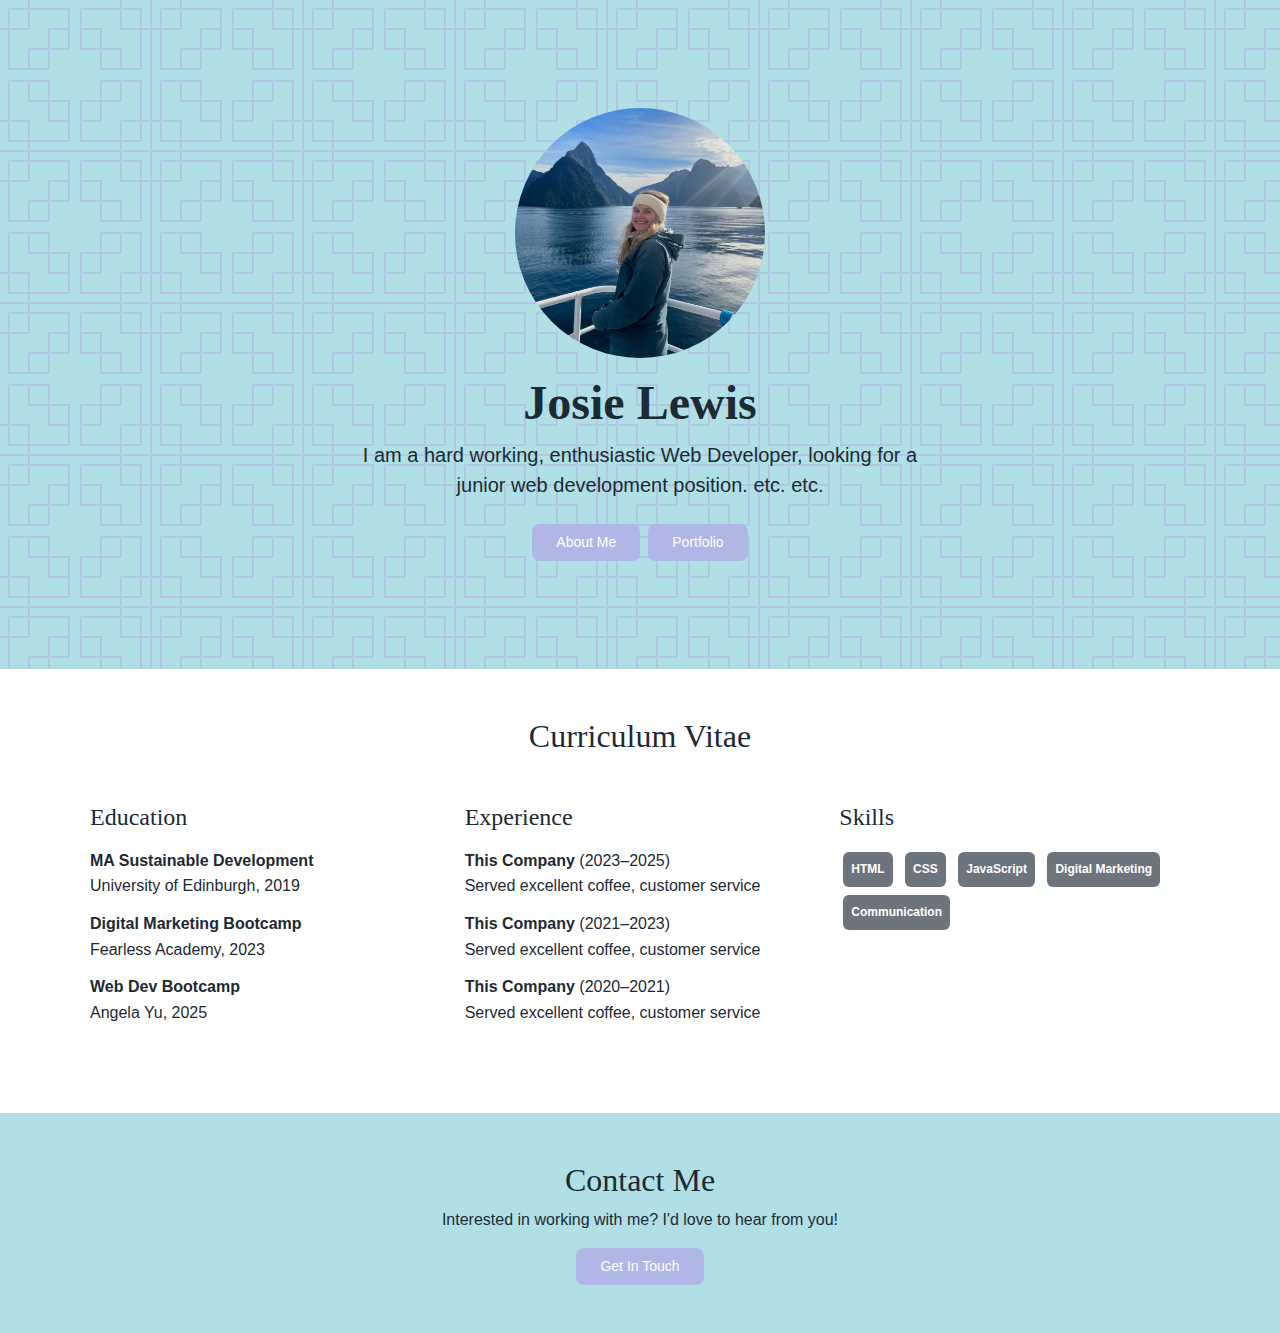
<file: index.html>
<!DOCTYPE html>
<html lang="en">

<head>
  <meta charset="UTF-8">
  <meta name="viewport" content="width=device-width, initial-scale=1.0">
  <title>Josie Lewis</title>
  <link href="https://cdn.jsdelivr.net/npm/bootstrap@5.3.3/dist/css/bootstrap.min.css" rel="stylesheet" integrity="sha384-QWTKZyjpPEjISv5WaRU9OFeRpok6YctnYmDr5pNlyT2bRjXh0JMhjY6hW+ALEwIH" crossorigin="anonymous">
  <link rel="stylesheet" href="styles.css"/>
</head> 

<body>
   <section id="hero">
     <div class="px-4 py-5 my-0 text-center">
        <img class="bio-photo" src="./assets/images/josie-in-milford.JPG" alt="me-in-nature" height="250" width="250">
        <h1 class="display-5 fw-bold pt-3">Josie Lewis</h1>
        <div class="col-lg-6 mx-auto">
          <p class="lead mb-4">I am a hard working, enthusiastic Web Developer, looking for a junior web development position. etc. etc.</p>
          <div class="d-grid gap-2 d-sm-flex justify-content-sm-center">
           <a href="./about-me.html"><button type="button" class="btn my-custom-btn btn-sm px-4 gap-3">About Me</button></a>
           <a href="./portfolio.html"><button type="button" class="btn my-custom-btn btn-sm px-4">Portfolio</button></a>
          </div>
        </div>
      </div>
   </section>    

   <section id="cv" class="container py-5">
    <h2 class="text-center mb-5">Curriculum Vitae</h2>
    <div class="row">
      <!-- Education -->
      <div class="col-md-4 mb-4">
        <h3>Education</h3>
        <ul class="list-unstyled">
          <li><strong>MA Sustainable Development</strong><br>University of Edinburgh, 2019</li>
          <li><strong>Digital Marketing Bootcamp</strong><br>Fearless Academy, 2023</li>
          <li><strong>Web Dev Bootcamp</strong><br>Angela Yu, 2025</li>
        </ul>
      </div>
  
      <!-- Experience -->
      <div class="col-md-4 mb-4">
        <h3>Experience</h3>
        <ul class="list-unstyled">
          <li><strong>This Company</strong> (2023–2025)<br>Served excellent coffee, customer service</li>
          <li><strong>This Company</strong> (2021–2023)<br>Served excellent coffee, customer service</li>
          <li><strong>This Company</strong> (2020–2021)<br>Served excellent coffee, customer service</li>
        </ul>
      </div>
  
      <!-- Skills -->
      <div class="col-md-4 mb-4">
        <h3>Skills</h3>
        <ul class="list-inline">
          <li class="list-inline-item badge bg-secondary p-2 m-1">HTML</li>
          <li class="list-inline-item badge bg-secondary p-2 m-1">CSS</li>
          <li class="list-inline-item badge bg-secondary p-2 m-1">JavaScript</li>
          <li class="list-inline-item badge bg-secondary p-2 m-1">Digital Marketing</li>
          <li class="list-inline-item badge bg-secondary p-2 m-1">Communication</li>
        </ul>
      </div>
    </div>
  </section>

  <section id="contact-me">
    <div class="container px-4 py-5 my-0 text-center">
        <div class="row">
            <div class="col-md-12">
                <h2>Contact Me</h2>
            </div>
            <div class="col-md-12">
                <p>Interested in working with me? I'd love to hear from you!</p>
            </div>
            <div class="col-md-12">
                <button type="button" class="btn my-custom-btn btn-sm px-4 gap-3">Get In Touch</button>

            </div>



    </div>
  </section>    


  <section>






  </section>





</body>

</html>
</file>
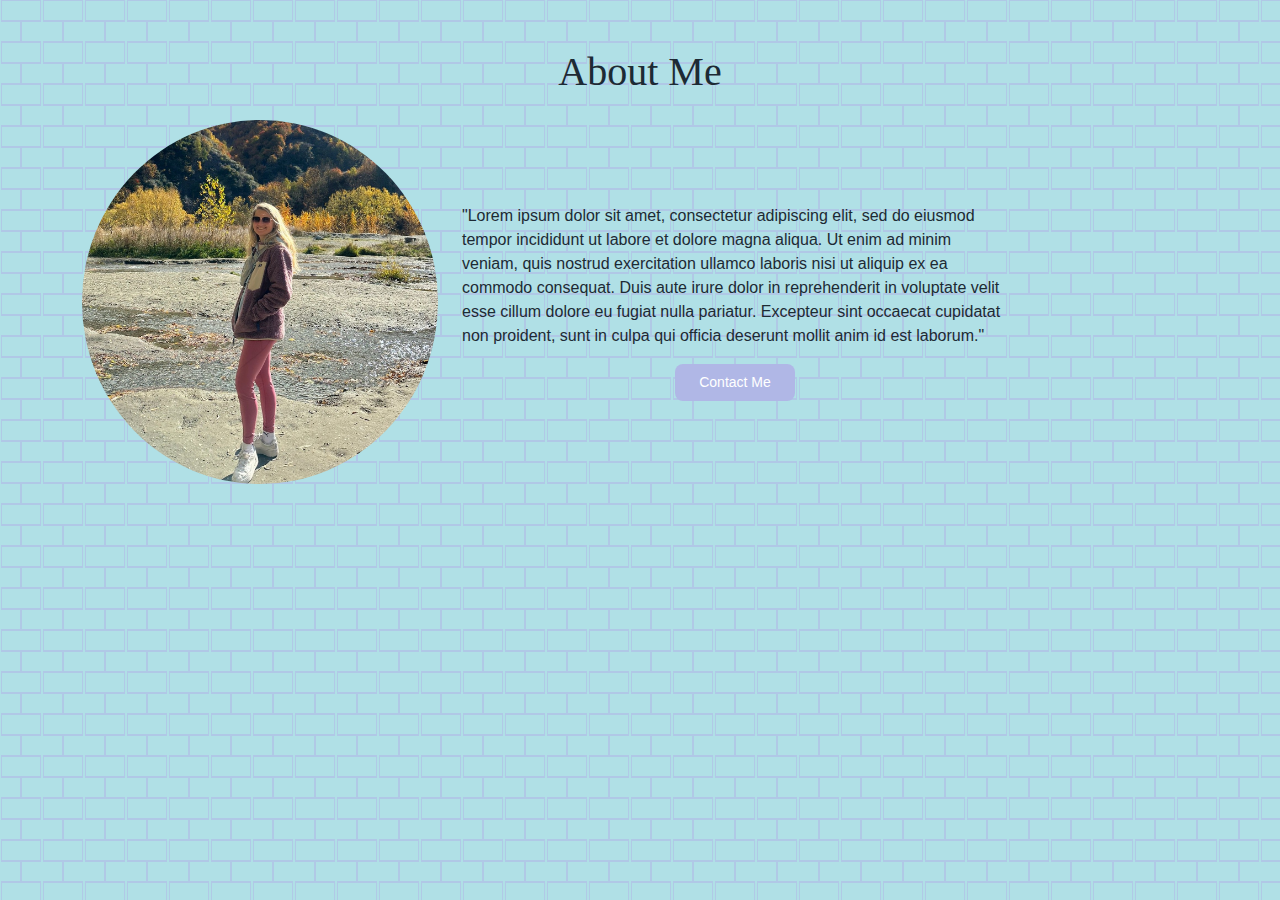
<file: about-me.html>
<!DOCTYPE html>
<html lang="en">
<head>
  <meta charset="UTF-8">
  <meta name="viewport" content="width=device-width, initial-scale=1.0">
  <title>Josie Lewis</title>
  <link href="https://cdn.jsdelivr.net/npm/bootstrap@5.3.3/dist/css/bootstrap.min.css" rel="stylesheet" integrity="sha384-QWTKZyjpPEjISv5WaRU9OFeRpok6YctnYmDr5pNlyT2bRjXh0JMhjY6hW+ALEwIH" crossorigin="anonymous">
  <link rel="stylesheet" href="styles.css"/>
</head> 


  <section id="about-me">
    <div class="container py-5">
      <h1 class="text-center mb-4">About Me</h1>
      <div class="row align-items-center">
    
        <div class="col-md-4 text-center mb-4 mb-md-0">
          <img src="./assets/images/josie-in-nz-square.jpeg" alt="Josie in nature" class="img-fluid rounded-circle me-md-4" height="300">
        </div>
        <div class="col-md-6">
          <p> "Lorem ipsum dolor sit amet, consectetur adipiscing elit, sed do eiusmod tempor incididunt ut labore et dolore magna aliqua. Ut enim ad minim veniam, quis nostrud exercitation ullamco laboris nisi ut aliquip ex ea commodo consequat. Duis aute irure dolor in reprehenderit in voluptate velit esse cillum dolore eu fugiat nulla pariatur. Excepteur sint occaecat cupidatat non proident, sunt in culpa qui officia deserunt mollit anim id est laborum." </p>
          <div class="text-center mt-3">
            <button type="button" class="btn my-custom-btn btn-sm px-4">
              Contact Me
            </button>
          </div>
        </div>
        
  
      </div>
    </div>
  </section>
</file>
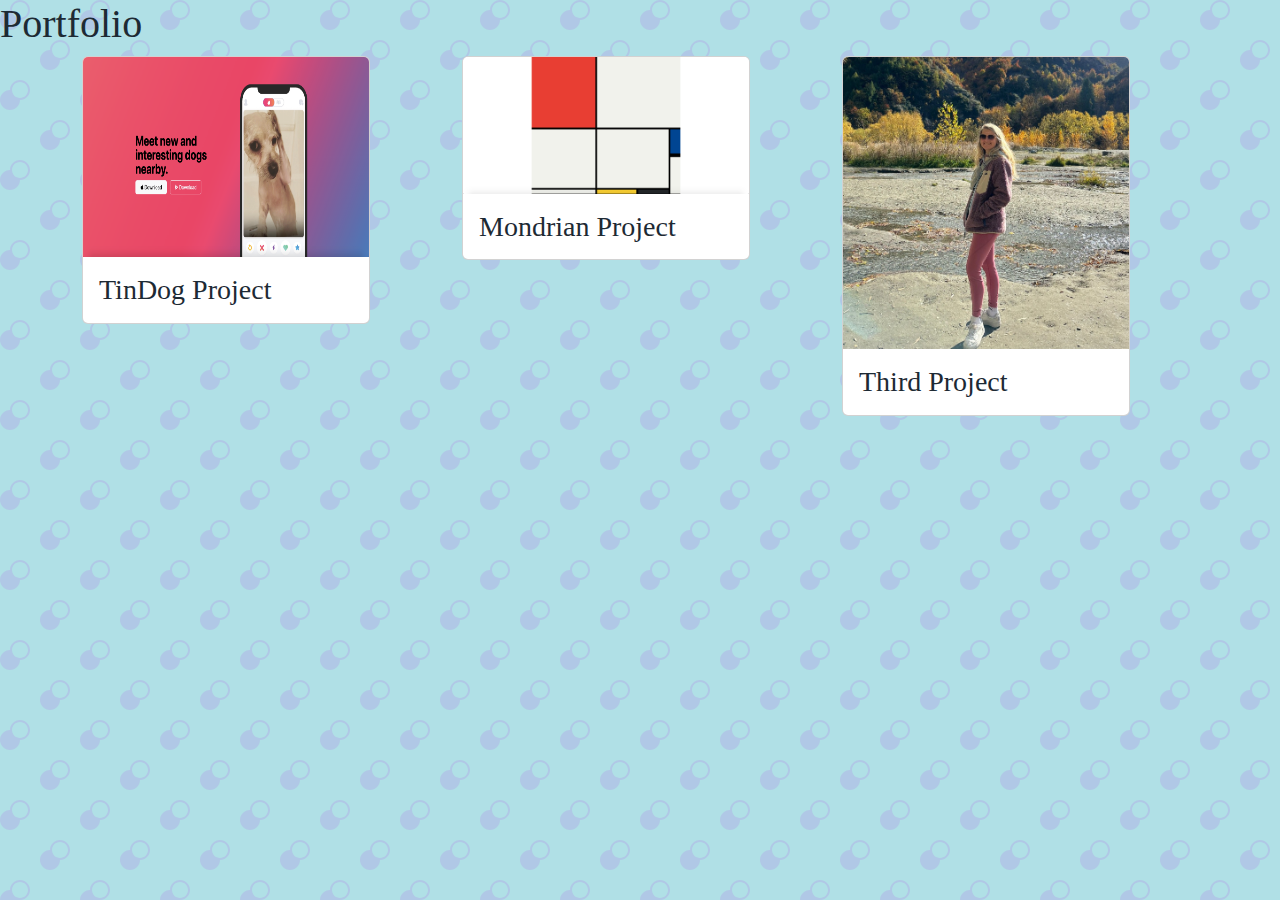
<file: portfolio.html>
<!DOCTYPE html>
<html lang="en">
<head>
  <meta charset="UTF-8" />
  <meta name="viewport" content="width=device-width, initial-scale=1.0" />
  <title>Portfolio | Josie Lewis</title>
  <link href="https://cdn.jsdelivr.net/npm/bootstrap@5.3.3/dist/css/bootstrap.min.css" rel="stylesheet" />
  <link rel="stylesheet" href="styles.css">
</head>

<section id="portfolio">
    
<h1>Portfolio</h1>
<div class="container">
 <div class="row">
    <div id="tindog" class="col-md-4">
      <div class="card" style="width: 18rem;">
        <img src="./assets/images/tindog.png" class="card-img-top" alt="tindog-project" height="200">
         <div class="card-body">
           <h3 class="card-text">TinDog Project</h3>
        </div>
      </div>
     </div> 

     <div id="mondrian" class="col-md-4">
        <div class="card" style="width: 18rem;">
          <img src="./assets/images/mondrian.png" class="card-img-top" alt="mondrian-project">
           <div class="card-body">
             <h3 class="card-text">Mondrian Project</h3>
          </div>
        </div>
     </div> 

     <div id="other" class="col-md-4">
        <div class="card" style="width: 18rem;">
          <img src="./assets/images/josie-in-nz-square.jpeg" class="card-img-top" alt="...">
           <div class="card-body">
             <h3 class="card-text">Third Project</h3>
          </div>
        </div>
     </div> 
 </div>
 </div>
</section>
</file>
<file: styles.css>
body {
    font-family: 'Poppins', sans-serif;
   
    color: #1D2A34
}

h1, h2, h3 {
    font-family: "DM Serif Display", serif;
    font-weight: 400;
    font-style: normal;
    color: #1D2A34
}

#hero {
    background-color: #b0e0e6;
    background-image: url("data:image/svg+xml,%3Csvg xmlns='http://www.w3.org/2000/svg' width='152' height='152' viewBox='0 0 152 152'%3E%3Cg fill-rule='evenodd'%3E%3Cg id='temple' fill='%23b0b7e6' fill-opacity='0.58'%3E%3Cpath d='M152 150v2H0v-2h28v-8H8v-20H0v-2h8V80h42v20h20v42H30v8h90v-8H80v-42h20V80h42v40h8V30h-8v40h-42V50H80V8h40V0h2v8h20v20h8V0h2v150zm-2 0v-28h-8v20h-20v8h28zM82 30v18h18V30H82zm20 18h20v20h18V30h-20V10H82v18h20v20zm0 2v18h18V50h-18zm20-22h18V10h-18v18zm-54 92v-18H50v18h18zm-20-18H28V82H10v38h20v20h38v-18H48v-20zm0-2V82H30v18h18zm-20 22H10v18h18v-18zm54 0v18h38v-20h20V82h-18v20h-20v20H82zm18-20H82v18h18v-18zm2-2h18V82h-18v18zm20 40v-18h18v18h-18zM30 0h-2v8H8v20H0v2h8v40h42V50h20V8H30V0zm20 48h18V30H50v18zm18-20H48v20H28v20H10V30h20V10h38v18zM30 50h18v18H30V50zm-2-40H10v18h18V10z'/%3E%3C/g%3E%3C/g%3E%3C/svg%3E");
    animation: gradientMove 30s ease infinite;
}


@keyframes gradientMove {
  0% {background-position: 0% 50%;}
  50% {background-position: 100% 50%;}
  100% {background-position: 0% 50%;}
}


.bio-photo {
    border-radius: 50%;
}

.my-custom-btn {
    background-color: #b0b7e6;
    color: white;
    border-radius: 8px;
}


#cv {
    background-color: white;
    color:#1D2A34;
}

#hero,
#cv {
    padding: 60px 20px;
}

.my-custom-btn {
    background-color: #b0b7e6;
    color: white;
    border: none;
    border-radius: 8px;
    padding: 8px 20px;
    transition: all 0.3s ease;
}

.my-custom-btn:hover {
    background-color: #b0b7e6;
    box-shadow: 0 4px 10px rgba(0, 0, 0, 0.1);
}

#cv h3 {
    font-size: 1.5rem;
    margin-bottom: 1rem;
}

#cv li {
    margin-bottom: 0.75rem;
    line-height: 1.6;
}

#about-me {
    background-color: #b0e0e6;
    background-image: url("data:image/svg+xml,%3Csvg width='42' height='42' viewBox='0 0 42 44' xmlns='http://www.w3.org/2000/svg'%3E%3Cg id='Page-1' fill='none' fill-rule='evenodd'%3E%3Cg id='brick-wall' fill='%23b0b7e6' fill-opacity='0.58'%3E%3Cpath d='M0 0h42v44H0V0zm1 1h40v20H1V1zM0 23h20v20H0V23zm22 0h20v20H22V23z'/%3E%3C/g%3E%3C/g%3E%3C/svg%3E");
    min-height: 100vh
}

#portfolio {
background-color: #b0e0e6;
background-image: url("data:image/svg+xml,%3Csvg width='80' height='80' viewBox='0 0 80 80' xmlns='http://www.w3.org/2000/svg'%3E%3Cg fill='none' fill-rule='evenodd'%3E%3Cg fill='%23b0b7e6' fill-opacity='0.58'%3E%3Cpath d='M50 50c0-5.523 4.477-10 10-10s10 4.477 10 10-4.477 10-10 10c0 5.523-4.477 10-10 10s-10-4.477-10-10 4.477-10 10-10zM10 10c0-5.523 4.477-10 10-10s10 4.477 10 10-4.477 10-10 10c0 5.523-4.477 10-10 10S0 25.523 0 20s4.477-10 10-10zm10 8c4.418 0 8-3.582 8-8s-3.582-8-8-8-8 3.582-8 8 3.582 8 8 8zm40 40c4.418 0 8-3.582 8-8s-3.582-8-8-8-8 3.582-8 8 3.582 8 8 8z' /%3E%3C/g%3E%3C/g%3E%3C/svg%3E");
min-height: 100vh
}

#contact-me {
    background-color: #b0e0e6;
}
</file>
